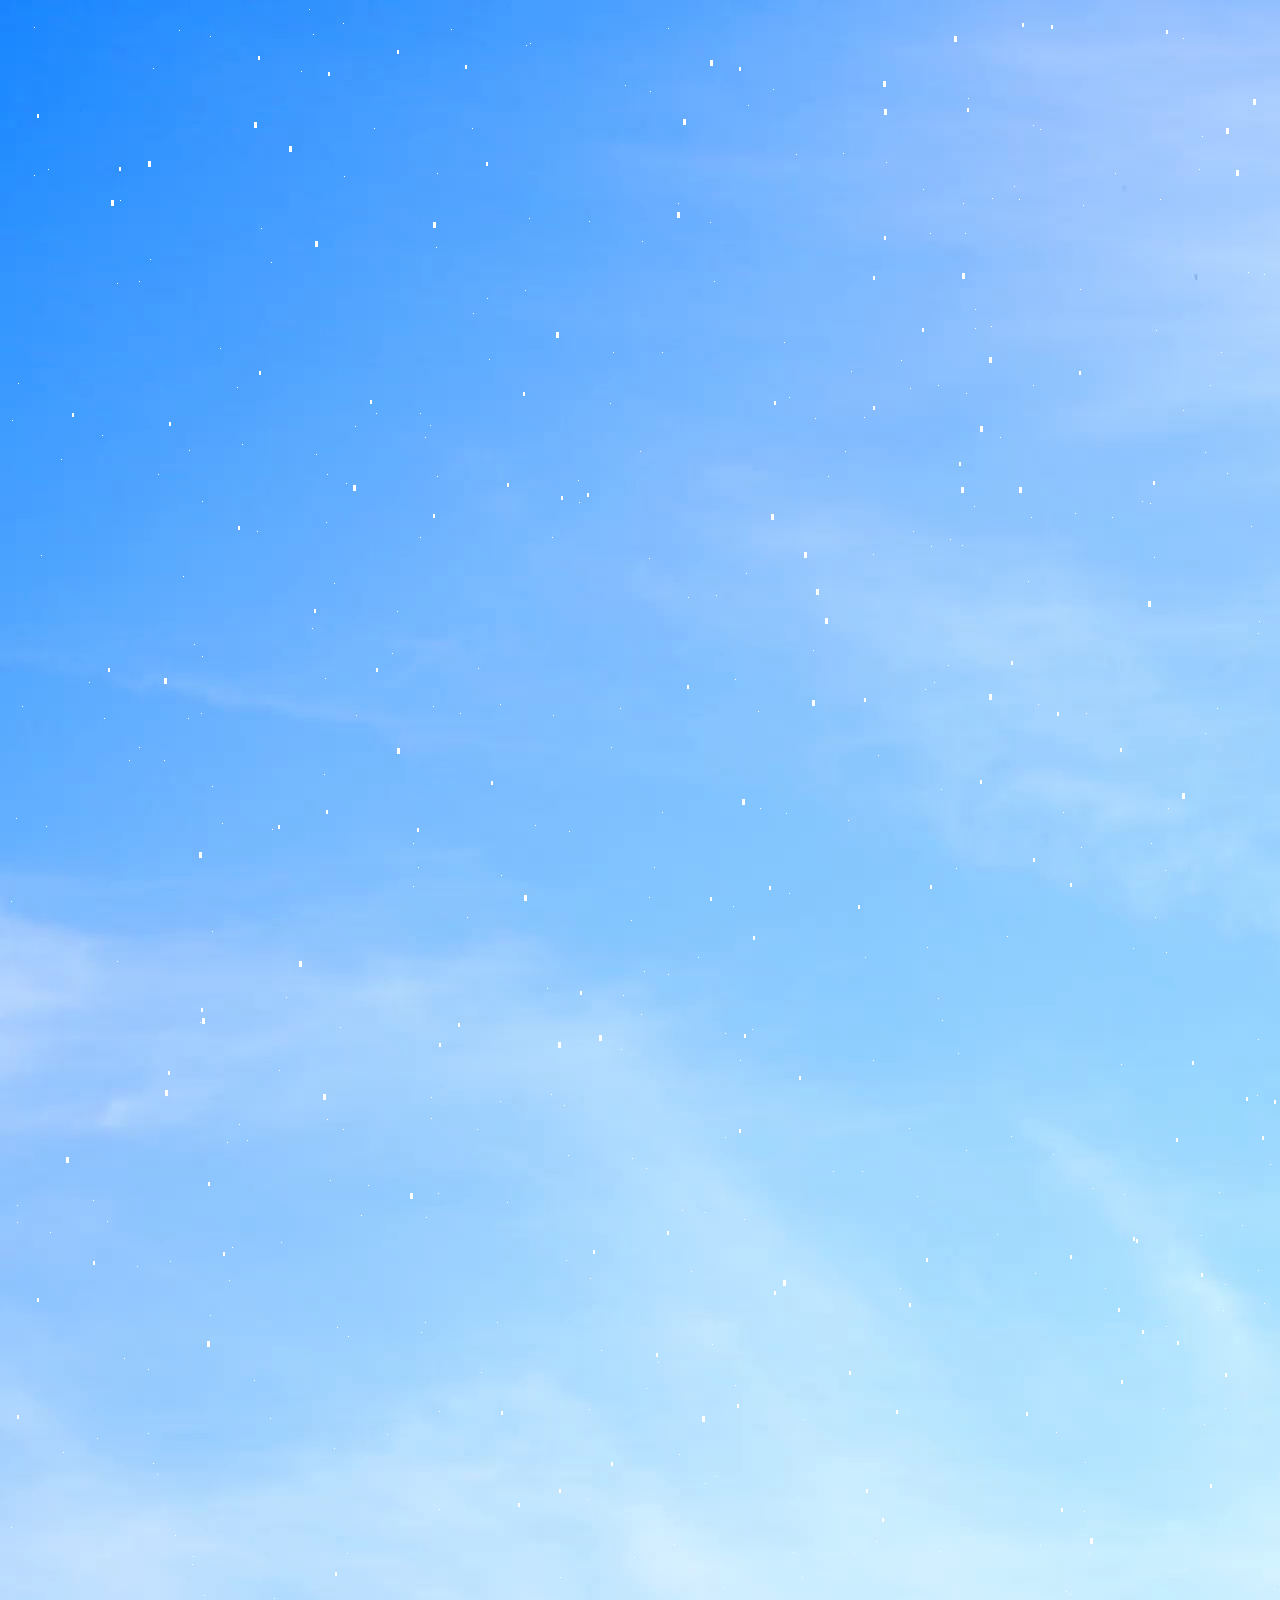
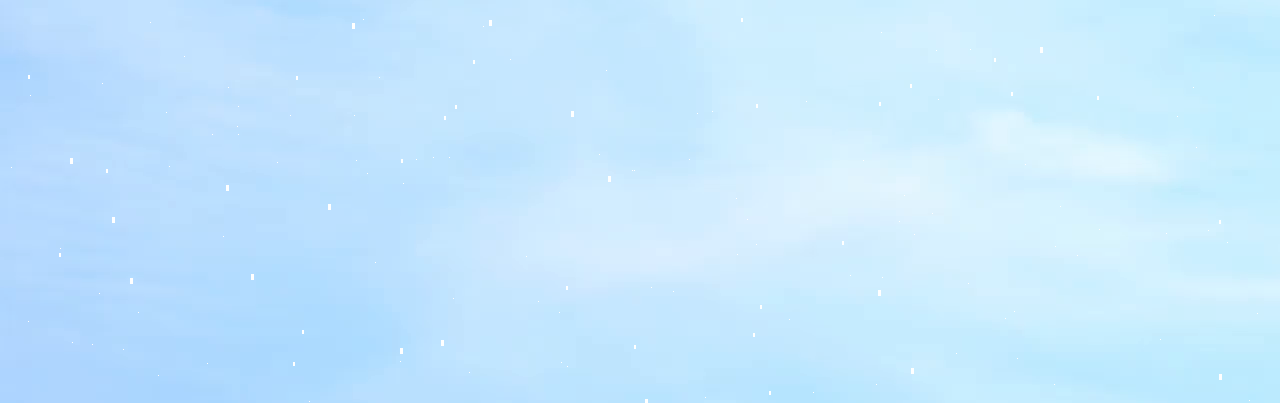
<file: background.html>
<!DOCTYPE html>
<html lang="en" >
<head>
  <meta charset="UTF-8">
	<title>My love</title>

  <link rel="stylesheet" href="background.css">


</head>
<style>

</style>
<body>

  <div id='stars'></div>
  <div id='stars2'></div>
  <div id='stars2'></div>
  
  <div id='stars3'></div>
  <div id='stars3'></div>
 


</body>
</html>
</file>
<file: background.css>
html {
  height: 100%;
  background: radial-gradient(ellipse at bottom, black 0%, black 100%);
 
  background-image: url(img/background1.png);
}
body{

}

#stars {
  width: 1px;
  height: 1px;
  background: transparent;
  box-shadow: 269px 1754px #FFF , 1414px 667px #FFF , 425px 698px #FFF , 1433px 811px #FFF , 355px 1611px #FFF , 1739px 1401px #FFF , 1274px 1289px #FFF , 930px 1691px #FFF , 957px 225px #FFF , 1374px 303px #FFF , 1922px 1581px #FFF , 81px 674px #FFF , 181px 442px #FFF , 1533px 1777px #FFF , 891px 1813px #FFF , 1329px 144px #FFF , 683px 1263px #FFF , 1502px 1491px #FFF , 142px 251px #FFF , 304px 620px #FFF , 418px 1209px #FFF , 1980px 661px #FFF , 224px 1239px #FFF , 428px 239px #FFF , 1423px 399px #FFF , 556px 1097px #FFF , 906px 1826px #FFF , 1967px 662px #FFF , 1621px 858px #FFF , 8px 810px #FFF , 129px 1258px #FFF , 263px 254px #FFF , 417px 1314px #FFF , 1853px 1751px #FFF , 1862px 1424px #FFF , 878px 154px #FFF , 1333px 278px #FFF , 1847px 407px #FFF , 1452px 1565px #FFF , 271px 1062px #FFF , 492px 1093px #FFF , 1077px 1454px #FFF , 1727px 1132px #FFF , 1721px 1128px #FFF , 1595px 1659px #FFF , 1750px 700px #FFF , 1972px 1914px #FFF , 1551px 968px #FFF , 551px 1904px #FFF , 149px 1466px #FFF , 1323px 1502px #FFF , 825px 1163px #FFF , 430px 1185px #FFF , 1803px 774px #FFF , 1215px 1302px #FFF , 1428px 320px #FFF , 919px 939px #FFF , 1475px 1036px #FFF , 1357px 1365px #FFF , 371px 1669px #FFF , 140px 1425px #FFF , 776px 334px #FFF , 1671px 1066px #FFF , 425px 1749px #FFF , 22px 1687px #FFF , 674px 1202px #FFF , 1486px 238px #FFF , 1047px 1838px #FFF , 301px 1px #FFF , 202px 28px #FFF , 642px 83px #FFF , 384px 645px #FFF , 1652px 1540px #FFF , 708px 587px #FFF , 4px 412px #FFF , 1684px 1786px #FFF , 1376px 204px #FFF , 1449px 1582px #FFF , 1638px 427px #FFF , 950px 1045px #FFF , 1572px 1936px #FFF , 641px 550px #FFF , 319px 1111px #FFF , 1017px 1756px #FFF , 1952px 1341px #FFF , 502px 1651px #FFF , 112px 192px #FFF , 744px 1021px #FFF , 429px 468px #FFF , 1155px 1400px #FFF , 332px 1019px #FFF , 1906px 1483px #FFF , 958px 385px #FFF , 499px 1194px #FFF , 1342px 919px #FFF , 1193px 1227px #FFF , 1045px 1146px #FFF , 1217px 1276px #FFF , 855px 1752px #FFF , 681px 1751px #FFF , 840px 812px #FFF , 1197px 725px #FFF , 492px 696px #FFF , 1824px 974px #FFF , 930px 377px #FFF , 856px 409px #FFF , 1702px 837px #FFF , 623px 912px #FFF , 1875px 1846px #FFF , 479px 290px #FFF , 785px 1544px #FFF , 1072px 281px #FFF , 1211px 1184px #FFF , 3px 1759px #FFF , 602px 395px #FFF , 1556px 1256px #FFF , 989px 1226px #FFF , 1052px 1798px #FFF , 717px 1129px #FFF , 109px 953px #FFF , 145px 60px #FFF , 1349px 287px #FFF , 359px 1765px #FFF , 465px 305px #FFF , 1465px 1418px #FFF , 1956px 197px #FFF , 1523px 1405px #FFF , 874px 1869px #FFF , 1759px 108px #FFF , 1381px 858px #FFF , 1990px 1345px #FFF , 1148px 322px #FFF , 1667px 1942px #FFF , 1295px 627px #FFF , 543px 1086px #FFF , 1113px 1056px #FFF , 1952px 262px #FFF , 954px 537px #FFF , 441px 1749px #FFF , 901px 1120px #FFF , 392px 1953px #FFF , 807px 410px #FFF , 1898px 314px #FFF , 909px 1188px #FFF , 145px 1455px #FFF , 121px 752px #FFF , 1158px 1318px #FFF , 42px 1224px #FFF , 1334px 1506px #FFF , 624px 1762px #FFF , 1365px 1548px #FFF , 727px 1377px #FFF , 366px 120px #FFF , 150px 466px #FFF , 1693px 24px #FFF , 89px 1430px #FFF , 1877px 1429px #FFF , 805px 642px #FFF , 1027px 1265px #FFF , 1687px 869px #FFF , 646px 859px #FFF , 53px 451px #FFF , 1823px 1381px #FFF , 1972px 29px #FFF , 445px 1890px #FFF , 1648px 773px #FFF , 752px 800px #FFF , 727px 671px #FFF , 1338px 466px #FFF , 184px 1556px #FFF , 1795px 756px #FFF , 1677px 1384px #FFF , 1783px 1195px #FFF , 1125px 940px #FFF , 194px 493px #FFF , 1939px 1532px #FFF , 636px 963px #FFF , 697px 1475px #FFF , 1091px 1821px #FFF , 229px 379px #FFF , 1833px 881px #FFF , 740px 97px #FFF , 1574px 619px #FFF , 335px 1121px #FFF , 379px 1426px #FFF , 1078px 705px #FFF , 545px 707px #FFF , 1003px 1128px #FFF , 1478px 64px #FFF , 820px 468px #FFF , 423px 1089px #FFF , 1158px 944px #FFF , 1009px 1950px #FFF , 340px 1328px #FFF , 1808px 1500px #FFF , 1062px 1586px #FFF , 1692px 217px #FFF , 346px 1707px #FFF , 1550px 645px #FFF , 9px 1214px #FFF , 633px 1006px #FFF , 1605px 1286px #FFF , 229px 1718px #FFF , 1006px 178px #FFF , 1256px 266px #FFF , 765px 81px #FFF , 1720px 740px #FFF , 1959px 412px #FFF , 1943px 579px #FFF , 1811px 1190px #FFF , 1973px 699px #FFF , 798px 1693px #FFF , 748px 1836px #FFF , 1922px 313px #FFF , 308px 446px #FFF , 329px 1319px #FFF , 1623px 726px #FFF , 130px 1904px #FFF , 1907px 1996px #FFF , 1097px 1280px #FFF , 559px 1958px #FFF , 353px 1207px #FFF , 230px 1698px #FFF , 750px 703px #FFF , 253px 220px #FFF , 579px 1491px #FFF , 1250px 625px #FFF , 984px 190px #FFF , 1703px 1244px #FFF , 1580px 401px #FFF , 1023px 509px #FFF , 1923px 1045px #FFF , 666px 1536px #FFF , 805px 1984px #FFF , 64px 1934px #FFF , 1466px 860px #FFF , 521px 210px #FFF , 1448px 448px #FFF , 1781px 420px #FFF , 1440px 1859px #FFF , 461px 1964px #FFF , 1291px 1443px #FFF , 158px 1704px #FFF , 999px 928px #FFF , 1923px 441px #FFF , 654px 344px #FFF , 654px 804px #FFF , 922px 225px #FFF , 335px 15px #FFF , 1984px 257px #FFF , 795px 1411px #FFF , 1188px 1739px #FFF , 1234px 1217px #FFF , 1386px 347px #FFF , 202px 1307px #FFF , 632px 443px #FFF , 725px 898px #FFF , 1539px 1031px #FFF , 131px 739px #FFF , 1266px 1580px #FFF , 1152px 191px #FFF , 835px 145px #FFF , 20px 1913px #FFF , 1738px 1511px #FFF , 960px 90px #FFF , 1626px 1493px #FFF , 1383px 319px #FFF , 846px 1545px #FFF , 38px 818px #FFF , 1591px 1402px #FFF , 902px 380px #FFF , 1500px 1520px #FFF , 1438px 93px #FFF , 870px 747px #FFF , 967px 320px #FFF , 581px 1401px #FFF , 1666px 748px #FFF , 1774px 1232px #FFF , 412px 529px #FFF , 26px 19px #FFF , 1793px 1452px #FFF , 1974px 1942px #FFF , 1025px 117px #FFF , 1273px 598px #FFF , 264px 821px #FFF , 109px 275px #FFF , 857px 949px #FFF , 1134px 493px #FFF , 942px 531px #FFF , 843px 363px #FFF , 422px 417px #FFF , 40px 161px #FFF , 1011px 191px #FFF , 171px 22px #FFF , 706px 273px #FFF , 1382px 1351px #FFF , 1503px 1499px #FFF , 1069px 1847px #FFF , 1521px 111px #FFF , 1599px 1483px #FFF , 962px 1641px #FFF , 14px 698px #FFF , 522px 35px #FFF , 1955px 473px #FFF , 940px 657px #FFF , 214px 815px #FFF , 1519px 1918px #FFF , 1107px 165px #FFF , 1219px 465px #FFF , 997px 1910px #FFF , 1814px 617px #FFF , 704px 1703px #FFF , 738px 565px #FFF , 204px 778px #FFF , 230px 1726px #FFF , 1020px 573px #FFF , 670px 195px #FFF , 33px 547px #FFF , 162px 1253px #FFF , 142px 1614px #FFF , 1842px 214px #FFF , 650px 1354px #FFF , 1886px 1037px #FFF , 1741px 1711px #FFF , 1250px 1262px #FFF , 660px 20px #FFF , 429px 165px #FFF , 1448px 51px #FFF , 626px 1762px #FFF , 660px 966px #FFF , 1046px 1976px #FFF , 1389px 1299px #FFF , 932px 1543px #FFF , 293px 63px #FFF , 1739px 261px #FFF , 1397px 841px #FFF , 582px 1270px #FFF , 215px 1828px #FFF , 192px 1014px #FFF , 1414px 961px #FFF , 1611px 263px #FFF , 605px 344px #FFF , 1718px 1732px #FFF , 10px 375px #FFF , 473px 1364px #FFF , 199px 1955px #FFF , 697px 1204px #FFF , 854px 1163px #FFF , 1943px 1086px #FFF , 781px 885px #FFF , 1781px 31px #FFF , 1874px 1086px #FFF , 1784px 727px #FFF , 239px 1132px #FFF , 55px 1444px #FFF , 196px 1587px #FFF , 1142px 495px #FFF , 338px 475px #FFF , 917px 681px #FFF , 593px 1342px #FFF , 613px 1041px #FFF , 1540px 1632px #FFF , 212px 340px #FFF , 1546px 1603px #FFF , 1030px 696px #FFF , 493px 867px #FFF , 367px 1854px #FFF , 1531px 861px #FFF , 336px 168px #FFF , 231px 1116px #FFF , 598px 1662px #FFF , 1241px 1992px #FFF , 689px 1705px #FFF , 794px 1569px #FFF , 1609px 15px #FFF , 1499px 1673px #FFF , 905px 523px #FFF , 1730px 1763px #FFF , 1459px 1387px #FFF , 892px 1280px #FFF , 1679px 1620px #FFF , 544px 529px #FFF , 1321px 1681px #FFF , 319px 466px #FFF , 131px 273px #FFF , 983px 318px #FFF , 1359px 417px #FFF , 464px 120px #FFF , 1568px 252px #FFF , 1810px 1254px #FFF , 1565px 1482px #FFF , 9px 1197px #FFF , 234px 436px #FFF , 1667px 1324px #FFF , 305px 26px #FFF , 266px 1590px #FFF , 626px 1549px #FFF , 1417px 1471px #FFF , 1520px 1823px #FFF , 915px 181px #FFF , 930px 990px #FFF , 1846px 1695px #FFF , 553px 1954px #FFF , 1332px 202px #FFF , 1025px 377px #FFF , 318px 514px #FFF , 326px 575px #FFF , 680px 589px #FFF , 395px 1775px #FFF , 728px 1790px #FFF , 1416px 510px #FFF , 914px 1997px #FFF , 1249px 1905px #FFF , 443px 21px #FFF , 1157px 862px #FFF , 1605px 1486px #FFF , 412px 405px #FFF , 1197px 444px #FFF , 1657px 928px #FFF , 326px 1440px #FFF , 1032px 1537px #FFF , 788px 146px #FFF , 185px 1548px #FFF , 1886px 587px #FFF , 475px 1618px #FFF , 1950px 1772px #FFF , 1948px 828px #FFF , 167px 1527px #FFF , 150px 1967px #FFF , 459px 909px #FFF , 481px 351px #FFF , 739px 1811px #FFF , 1213px 344px #FFF , 408px 1751px #FFF , 1779px 35px #FFF , 1947px 1792px #FFF , 249px 523px #FFF , 1196px 1416px #FFF , 175px 568px #FFF , 1946px 1783px #FFF , 1175px 30px #FFF , 865px 546px #FFF , 1487px 909px #FFF , 966px 498px #FFF , 603px 739px #FFF , 405px 878px #FFF , 1495px 582px #FFF , 1841px 745px #FFF , 1593px 324px #FFF , 1576px 912px #FFF , 1838px 1568px #FFF , 1666px 1100px #FFF , 570px 472px #FFF , 1620px 373px #FFF , 1753px 980px #FFF , 1618px 1978px #FFF , 26px 167px #FFF , 1441px 533px #FFF , 643px 1879px #FFF , 924px 1805px #FFF , 204px 1726px #FFF , 518px 37px #FFF , 729px 1846px #FFF , 1152px 1931px #FFF , 697px 1989px #FFF , 934px 1012px #FFF , 410px 859px #FFF , 262px 1410px #FFF , 389px 603px #FFF , 933px 781px #FFF , 1939px 494px #FFF , 1581px 1945px #FFF , 1185px 1679px #FFF , 868px 1976px #FFF , 1885px 609px #FFF , 1219px 1834px #FFF , 1429px 297px #FFF , 778px 805px #FFF , 896px 1787px #FFF , 1655px 1081px #FFF , 781px 389px #FFF , 1896px 1806px #FFF , 1076px 1503px #FFF , 115px 1941px #FFF , 518px 1848px #FFF , 1986px 1180px #FFF , 1866px 242px #FFF , 1920px 900px #FFF , 1723px 1263px #FFF , 470px 660px #FFF , 1177px 1561px #FFF , 161px 1758px #FFF , 893px 352px #FFF , 1896px 1871px #FFF , 1200px 1822px #FFF , 1601px 664px #FFF , 1407px 824px #FFF , 1691px 255px #FFF , 431px 1403px #FFF , 1194px 128px #FFF , 1249px 1087px #FFF , 1612px 576px #FFF , 1480px 782px #FFF , 368px 405px #FFF , 702px 214px #FFF , 1611px 641px #FFF , 1116px 1186px #FFF , 716px 1580px #FFF , 1663px 1852px #FFF , 1579px 84px #FFF , 220px 1679px #FFF , 1169px 1708px #FFF , 1908px 839px #FFF , 176px 1648px #FFF , 612px 700px #FFF , 1389px 1781px #FFF , 1849px 1761px #FFF , 1671px 1541px #FFF , 84px 1936px #FFF , 94px 427px #FFF , 1895px 1313px #FFF , 665px 1883px #FFF , 1324px 985px #FFF , 1104px 509px #FFF , 1055px 804px #FFF , 417px 429px #FFF , 96px 710px #FFF , 1597px 1437px #FFF , 736px 1211px #FFF , 1841px 484px #FFF , 560px 1147px #FFF , 948px 1945px #FFF , 530px 1893px #FFF , 717px 1025px #FFF , 1634px 1722px #FFF , 1143px 835px #FFF , 52px 1840px #FFF , 732px 1052px #FFF , 624px 1150px #FFF , 348px 707px #FFF , 85px 1192px #FFF , 1385px 1224px #FFF , 1953px 512px #FFF , 1536px 1566px #FFF , 591px 1746px #FFF , 1786px 862px #FFF , 1067px 505px #FFF , 348px 1752px #FFF , 690px 949px #FFF , 527px 817px #FFF , 1147px 909px #FFF , 1979px 502px #FFF , 423px 1110px #FFF , 193px 705px #FFF , 1284px 399px #FFF , 1657px 891px #FFF , 1206px 1607px #FFF , 91px 1885px #FFF , 1534px 618px #FFF , 273px 1234px #FFF , 1494px 1825px #FFF , 1262px 1156px #FFF , 1240px 264px #FFF , 948px 860px #FFF , 865px 1052px #FFF , 1340px 1762px #FFF , 558px 1252px #FFF , 1647px 987px #FFF , 347px 418px #FFF , 1386px 1466px #FFF , 3px 1519px #FFF , 955px 195px #FFF , 413px 1324px #FFF , 219px 1134px #FFF , 958px 1142px #FFF , 1250px 1031px #FFF , 671px 1446px #FFF , 1645px 456px #FFF , 1175px 402px #FFF , 1621px 425px #FFF , 1982px 336px #FFF , 1732px 191px #FFF , 1500px 672px #FFF , 1295px 747px #FFF , 452px 705px #FFF , 1987px 160px #FFF , 1372px 839px #FFF , 704px 1336px #FFF , 923px 538px #FFF , 1191px 161px #FFF , 99px 1213px #FFF , 1243px 518px #FFF , 1389px 1070px #FFF , 1081px 1545px #FFF , 1830px 1346px #FFF , 926px 674px #FFF , 1158px 1825px #FFF , 221px 1272px #FFF , 1743px 147px #FFF , 1789px 89px #FFF , 1619px 1579px #FFF , 960px 1875px #FFF , 842px 1867px #FFF , 1085px 1180px #FFF , 1006px 1903px #FFF , 1473px 1640px #FFF , 1393px 1549px #FFF , 1160px 800px #FFF , 1954px 350px #FFF , 615px 987px #FFF , 837px 443px #FFF , 708px 1468px #FFF , 140px 1361px #FFF , 94px 1675px #FFF , 2000px 1122px #FFF , 339px 1545px #FFF , 116px 1350px #FFF , 1401px 1718px #FFF , 180px 710px #FFF , 1456px 609px #FFF , 156px 752px #FFF , 638px 1380px #FFF , 1864px 1437px #FFF , 1146px 549px #FFF , 1714px 635px #FFF , 928px 1642px #FFF , 1497px 873px #FFF , 581px 213px #FFF , 1963px 1955px #FFF , 1464px 454px #FFF , 1209px 700px #FFF , 1982px 1420px #FFF , 1073px 839px #FFF , 1970px 414px #FFF , 561px 823px #FFF , 1305px 1106px #FFF , 1202px 377px #FFF , 431px 1501px #FFF , 316px 766px #FFF , 1309px 1048px #FFF , 1048px 1424px #FFF , 282px 1707px #FFF , 186px 636px #FFF , 194px 648px #FFF , 1976px 1608px #FFF , 1575px 1676px #FFF , 1256px 1295px #FFF , 967px 301px #FFF , 1592px 1873px #FFF , 1251px 613px #FFF , 1322px 938px #FFF , 992px 429px #FFF , 1032px 121px #FFF , 617px 77px #FFF , 517px 282px #FFF , 1683px 805px #FFF , 1908px 61px #FFF , 571px 494px #FFF , 641px 889px #FFF , 1981px 1311px #FFF , 1446px 9px #FFF , 781px 1911px #FFF , 1058px 1583px #FFF , 1937px 700px #FFF , 1468px 144px #FFF , 1549px 1927px #FFF , 1368px 461px #FFF , 1757px 344px #FFF , 1984px 624px #FFF , 278px 989px #FFF , 1381px 53px #FFF , 1217px 1400px #FFF , 1911px 707px #FFF , 1607px 691px #FFF , 1342px 381px #FFF , 3px 893px #FFF , 1970px 163px #FFF , 204px 923px #FFF , 1398px 1734px #FFF , 469px 1121px #FFF , 1351px 1060px #FFF , 868px 1533px #FFF , 317px 670px #FFF , 1834px 1348px #FFF , 1684px 2000px #FFF , 1549px 626px #FFF , 552px 1569px #FFF , 405px 835px #FFF , 489px 1314px #FFF , 1367px 1620px #FFF , 1075px 197px #FFF , 634px 233px #FFF , 1588px 1122px #FFF , 539px 980px #FFF , 1907px 576px #FFF , 360px 1177px #FFF , 873px 1624px #FFF , 322px 1172px #FFF , 246px 1372px #FFF , 638px 1160px #FFF;
  animation: animStar 50s linear infinite;
}
#stars:after {
  content: " ";
  position: absolute;
  top: 2000px;
  width: 1px;
  height: 1px;
  background: transparent;
  box-shadow: 269px 1754px #FFF , 1414px 667px #FFF , 425px 698px #FFF , 1433px 811px #FFF , 355px 1611px #FFF , 1739px 1401px #FFF , 1274px 1289px #FFF , 930px 1691px #FFF , 957px 225px #FFF , 1374px 303px #FFF , 1922px 1581px #FFF , 81px 674px #FFF , 181px 442px #FFF , 1533px 1777px #FFF , 891px 1813px #FFF , 1329px 144px #FFF , 683px 1263px #FFF , 1502px 1491px #FFF , 142px 251px #FFF , 304px 620px #FFF , 418px 1209px #FFF , 1980px 661px #FFF , 224px 1239px #FFF , 428px 239px #FFF , 1423px 399px #FFF , 556px 1097px #FFF , 906px 1826px #FFF , 1967px 662px #FFF , 1621px 858px #FFF , 8px 810px #FFF , 129px 1258px #FFF , 263px 254px #FFF , 417px 1314px #FFF , 1853px 1751px #FFF , 1862px 1424px #FFF , 878px 154px #FFF , 1333px 278px #FFF , 1847px 407px #FFF , 1452px 1565px #FFF , 271px 1062px #FFF , 492px 1093px #FFF , 1077px 1454px #FFF , 1727px 1132px #FFF , 1721px 1128px #FFF , 1595px 1659px #FFF , 1750px 700px #FFF , 1972px 1914px #FFF , 1551px 968px #FFF , 551px 1904px #FFF , 149px 1466px #FFF , 1323px 1502px #FFF , 825px 1163px #FFF , 430px 1185px #FFF , 1803px 774px #FFF , 1215px 1302px #FFF , 1428px 320px #FFF , 919px 939px #FFF , 1475px 1036px #FFF , 1357px 1365px #FFF , 371px 1669px #FFF , 140px 1425px #FFF , 776px 334px #FFF , 1671px 1066px #FFF , 425px 1749px #FFF , 22px 1687px #FFF , 674px 1202px #FFF , 1486px 238px #FFF , 1047px 1838px #FFF , 301px 1px #FFF , 202px 28px #FFF , 642px 83px #FFF , 384px 645px #FFF , 1652px 1540px #FFF , 708px 587px #FFF , 4px 412px #FFF , 1684px 1786px #FFF , 1376px 204px #FFF , 1449px 1582px #FFF , 1638px 427px #FFF , 950px 1045px #FFF , 1572px 1936px #FFF , 641px 550px #FFF , 319px 1111px #FFF , 1017px 1756px #FFF , 1952px 1341px #FFF , 502px 1651px #FFF , 112px 192px #FFF , 744px 1021px #FFF , 429px 468px #FFF , 1155px 1400px #FFF , 332px 1019px #FFF , 1906px 1483px #FFF , 958px 385px #FFF , 499px 1194px #FFF , 1342px 919px #FFF , 1193px 1227px #FFF , 1045px 1146px #FFF , 1217px 1276px #FFF , 855px 1752px #FFF , 681px 1751px #FFF , 840px 812px #FFF , 1197px 725px #FFF , 492px 696px #FFF , 1824px 974px #FFF , 930px 377px #FFF , 856px 409px #FFF , 1702px 837px #FFF , 623px 912px #FFF , 1875px 1846px #FFF , 479px 290px #FFF , 785px 1544px #FFF , 1072px 281px #FFF , 1211px 1184px #FFF , 3px 1759px #FFF , 602px 395px #FFF , 1556px 1256px #FFF , 989px 1226px #FFF , 1052px 1798px #FFF , 717px 1129px #FFF , 109px 953px #FFF , 145px 60px #FFF , 1349px 287px #FFF , 359px 1765px #FFF , 465px 305px #FFF , 1465px 1418px #FFF , 1956px 197px #FFF , 1523px 1405px #FFF , 874px 1869px #FFF , 1759px 108px #FFF , 1381px 858px #FFF , 1990px 1345px #FFF , 1148px 322px #FFF , 1667px 1942px #FFF , 1295px 627px #FFF , 543px 1086px #FFF , 1113px 1056px #FFF , 1952px 262px #FFF , 954px 537px #FFF , 441px 1749px #FFF , 901px 1120px #FFF , 392px 1953px #FFF , 807px 410px #FFF , 1898px 314px #FFF , 909px 1188px #FFF , 145px 1455px #FFF , 121px 752px #FFF , 1158px 1318px #FFF , 42px 1224px #FFF , 1334px 1506px #FFF , 624px 1762px #FFF , 1365px 1548px #FFF , 727px 1377px #FFF , 366px 120px #FFF , 150px 466px #FFF , 1693px 24px #FFF , 89px 1430px #FFF , 1877px 1429px #FFF , 805px 642px #FFF , 1027px 1265px #FFF , 1687px 869px #FFF , 646px 859px #FFF , 53px 451px #FFF , 1823px 1381px #FFF , 1972px 29px #FFF , 445px 1890px #FFF , 1648px 773px #FFF , 752px 800px #FFF , 727px 671px #FFF , 1338px 466px #FFF , 184px 1556px #FFF , 1795px 756px #FFF , 1677px 1384px #FFF , 1783px 1195px #FFF , 1125px 940px #FFF , 194px 493px #FFF , 1939px 1532px #FFF , 636px 963px #FFF , 697px 1475px #FFF , 1091px 1821px #FFF , 229px 379px #FFF , 1833px 881px #FFF , 740px 97px #FFF , 1574px 619px #FFF , 335px 1121px #FFF , 379px 1426px #FFF , 1078px 705px #FFF , 545px 707px #FFF , 1003px 1128px #FFF , 1478px 64px #FFF , 820px 468px #FFF , 423px 1089px #FFF , 1158px 944px #FFF , 1009px 1950px #FFF , 340px 1328px #FFF , 1808px 1500px #FFF , 1062px 1586px #FFF , 1692px 217px #FFF , 346px 1707px #FFF , 1550px 645px #FFF , 9px 1214px #FFF , 633px 1006px #FFF , 1605px 1286px #FFF , 229px 1718px #FFF , 1006px 178px #FFF , 1256px 266px #FFF , 765px 81px #FFF , 1720px 740px #FFF , 1959px 412px #FFF , 1943px 579px #FFF , 1811px 1190px #FFF , 1973px 699px #FFF , 798px 1693px #FFF , 748px 1836px #FFF , 1922px 313px #FFF , 308px 446px #FFF , 329px 1319px #FFF , 1623px 726px #FFF , 130px 1904px #FFF , 1907px 1996px #FFF , 1097px 1280px #FFF , 559px 1958px #FFF , 353px 1207px #FFF , 230px 1698px #FFF , 750px 703px #FFF , 253px 220px #FFF , 579px 1491px #FFF , 1250px 625px #FFF , 984px 190px #FFF , 1703px 1244px #FFF , 1580px 401px #FFF , 1023px 509px #FFF , 1923px 1045px #FFF , 666px 1536px #FFF , 805px 1984px #FFF , 64px 1934px #FFF , 1466px 860px #FFF , 521px 210px #FFF , 1448px 448px #FFF , 1781px 420px #FFF , 1440px 1859px #FFF , 461px 1964px #FFF , 1291px 1443px #FFF , 158px 1704px #FFF , 999px 928px #FFF , 1923px 441px #FFF , 654px 344px #FFF , 654px 804px #FFF , 922px 225px #FFF , 335px 15px #FFF , 1984px 257px #FFF , 795px 1411px #FFF , 1188px 1739px #FFF , 1234px 1217px #FFF , 1386px 347px #FFF , 202px 1307px #FFF , 632px 443px #FFF , 725px 898px #FFF , 1539px 1031px #FFF , 131px 739px #FFF , 1266px 1580px #FFF , 1152px 191px #FFF , 835px 145px #FFF , 20px 1913px #FFF , 1738px 1511px #FFF , 960px 90px #FFF , 1626px 1493px #FFF , 1383px 319px #FFF , 846px 1545px #FFF , 38px 818px #FFF , 1591px 1402px #FFF , 902px 380px #FFF , 1500px 1520px #FFF , 1438px 93px #FFF , 870px 747px #FFF , 967px 320px #FFF , 581px 1401px #FFF , 1666px 748px #FFF , 1774px 1232px #FFF , 412px 529px #FFF , 26px 19px #FFF , 1793px 1452px #FFF , 1974px 1942px #FFF , 1025px 117px #FFF , 1273px 598px #FFF , 264px 821px #FFF , 109px 275px #FFF , 857px 949px #FFF , 1134px 493px #FFF , 942px 531px #FFF , 843px 363px #FFF , 422px 417px #FFF , 40px 161px #FFF , 1011px 191px #FFF , 171px 22px #FFF , 706px 273px #FFF , 1382px 1351px #FFF , 1503px 1499px #FFF , 1069px 1847px #FFF , 1521px 111px #FFF , 1599px 1483px #FFF , 962px 1641px #FFF , 14px 698px #FFF , 522px 35px #FFF , 1955px 473px #FFF , 940px 657px #FFF , 214px 815px #FFF , 1519px 1918px #FFF , 1107px 165px #FFF , 1219px 465px #FFF , 997px 1910px #FFF , 1814px 617px #FFF , 704px 1703px #FFF , 738px 565px #FFF , 204px 778px #FFF , 230px 1726px #FFF , 1020px 573px #FFF , 670px 195px #FFF , 33px 547px #FFF , 162px 1253px #FFF , 142px 1614px #FFF , 1842px 214px #FFF , 650px 1354px #FFF , 1886px 1037px #FFF , 1741px 1711px #FFF , 1250px 1262px #FFF , 660px 20px #FFF , 429px 165px #FFF , 1448px 51px #FFF , 626px 1762px #FFF , 660px 966px #FFF , 1046px 1976px #FFF , 1389px 1299px #FFF , 932px 1543px #FFF , 293px 63px #FFF , 1739px 261px #FFF , 1397px 841px #FFF , 582px 1270px #FFF , 215px 1828px #FFF , 192px 1014px #FFF , 1414px 961px #FFF , 1611px 263px #FFF , 605px 344px #FFF , 1718px 1732px #FFF , 10px 375px #FFF , 473px 1364px #FFF , 199px 1955px #FFF , 697px 1204px #FFF , 854px 1163px #FFF , 1943px 1086px #FFF , 781px 885px #FFF , 1781px 31px #FFF , 1874px 1086px #FFF , 1784px 727px #FFF , 239px 1132px #FFF , 55px 1444px #FFF , 196px 1587px #FFF , 1142px 495px #FFF , 338px 475px #FFF , 917px 681px #FFF , 593px 1342px #FFF , 613px 1041px #FFF , 1540px 1632px #FFF , 212px 340px #FFF , 1546px 1603px #FFF , 1030px 696px #FFF , 493px 867px #FFF , 367px 1854px #FFF , 1531px 861px #FFF , 336px 168px #FFF , 231px 1116px #FFF , 598px 1662px #FFF , 1241px 1992px #FFF , 689px 1705px #FFF , 794px 1569px #FFF , 1609px 15px #FFF , 1499px 1673px #FFF , 905px 523px #FFF , 1730px 1763px #FFF , 1459px 1387px #FFF , 892px 1280px #FFF , 1679px 1620px #FFF , 544px 529px #FFF , 1321px 1681px #FFF , 319px 466px #FFF , 131px 273px #FFF , 983px 318px #FFF , 1359px 417px #FFF , 464px 120px #FFF , 1568px 252px #FFF , 1810px 1254px #FFF , 1565px 1482px #FFF , 9px 1197px #FFF , 234px 436px #FFF , 1667px 1324px #FFF , 305px 26px #FFF , 266px 1590px #FFF , 626px 1549px #FFF , 1417px 1471px #FFF , 1520px 1823px #FFF , 915px 181px #FFF , 930px 990px #FFF , 1846px 1695px #FFF , 553px 1954px #FFF , 1332px 202px #FFF , 1025px 377px #FFF , 318px 514px #FFF , 326px 575px #FFF , 680px 589px #FFF , 395px 1775px #FFF , 728px 1790px #FFF , 1416px 510px #FFF , 914px 1997px #FFF , 1249px 1905px #FFF , 443px 21px #FFF , 1157px 862px #FFF , 1605px 1486px #FFF , 412px 405px #FFF , 1197px 444px #FFF , 1657px 928px #FFF , 326px 1440px #FFF , 1032px 1537px #FFF , 788px 146px #FFF , 185px 1548px #FFF , 1886px 587px #FFF , 475px 1618px #FFF , 1950px 1772px #FFF , 1948px 828px #FFF , 167px 1527px #FFF , 150px 1967px #FFF , 459px 909px #FFF , 481px 351px #FFF , 739px 1811px #FFF , 1213px 344px #FFF , 408px 1751px #FFF , 1779px 35px #FFF , 1947px 1792px #FFF , 249px 523px #FFF , 1196px 1416px #FFF , 175px 568px #FFF , 1946px 1783px #FFF , 1175px 30px #FFF , 865px 546px #FFF , 1487px 909px #FFF , 966px 498px #FFF , 603px 739px #FFF , 405px 878px #FFF , 1495px 582px #FFF , 1841px 745px #FFF , 1593px 324px #FFF , 1576px 912px #FFF , 1838px 1568px #FFF , 1666px 1100px #FFF , 570px 472px #FFF , 1620px 373px #FFF , 1753px 980px #FFF , 1618px 1978px #FFF , 26px 167px #FFF , 1441px 533px #FFF , 643px 1879px #FFF , 924px 1805px #FFF , 204px 1726px #FFF , 518px 37px #FFF , 729px 1846px #FFF , 1152px 1931px #FFF , 697px 1989px #FFF , 934px 1012px #FFF , 410px 859px #FFF , 262px 1410px #FFF , 389px 603px #FFF , 933px 781px #FFF , 1939px 494px #FFF , 1581px 1945px #FFF , 1185px 1679px #FFF , 868px 1976px #FFF , 1885px 609px #FFF , 1219px 1834px #FFF , 1429px 297px #FFF , 778px 805px #FFF , 896px 1787px #FFF , 1655px 1081px #FFF , 781px 389px #FFF , 1896px 1806px #FFF , 1076px 1503px #FFF , 115px 1941px #FFF , 518px 1848px #FFF , 1986px 1180px #FFF , 1866px 242px #FFF , 1920px 900px #FFF , 1723px 1263px #FFF , 470px 660px #FFF , 1177px 1561px #FFF , 161px 1758px #FFF , 893px 352px #FFF , 1896px 1871px #FFF , 1200px 1822px #FFF , 1601px 664px #FFF , 1407px 824px #FFF , 1691px 255px #FFF , 431px 1403px #FFF , 1194px 128px #FFF , 1249px 1087px #FFF , 1612px 576px #FFF , 1480px 782px #FFF , 368px 405px #FFF , 702px 214px #FFF , 1611px 641px #FFF , 1116px 1186px #FFF , 716px 1580px #FFF , 1663px 1852px #FFF , 1579px 84px #FFF , 220px 1679px #FFF , 1169px 1708px #FFF , 1908px 839px #FFF , 176px 1648px #FFF , 612px 700px #FFF , 1389px 1781px #FFF , 1849px 1761px #FFF , 1671px 1541px #FFF , 84px 1936px #FFF , 94px 427px #FFF , 1895px 1313px #FFF , 665px 1883px #FFF , 1324px 985px #FFF , 1104px 509px #FFF , 1055px 804px #FFF , 417px 429px #FFF , 96px 710px #FFF , 1597px 1437px #FFF , 736px 1211px #FFF , 1841px 484px #FFF , 560px 1147px #FFF , 948px 1945px #FFF , 530px 1893px #FFF , 717px 1025px #FFF , 1634px 1722px #FFF , 1143px 835px #FFF , 52px 1840px #FFF , 732px 1052px #FFF , 624px 1150px #FFF , 348px 707px #FFF , 85px 1192px #FFF , 1385px 1224px #FFF , 1953px 512px #FFF , 1536px 1566px #FFF , 591px 1746px #FFF , 1786px 862px #FFF , 1067px 505px #FFF , 348px 1752px #FFF , 690px 949px #FFF , 527px 817px #FFF , 1147px 909px #FFF , 1979px 502px #FFF , 423px 1110px #FFF , 193px 705px #FFF , 1284px 399px #FFF , 1657px 891px #FFF , 1206px 1607px #FFF , 91px 1885px #FFF , 1534px 618px #FFF , 273px 1234px #FFF , 1494px 1825px #FFF , 1262px 1156px #FFF , 1240px 264px #FFF , 948px 860px #FFF , 865px 1052px #FFF , 1340px 1762px #FFF , 558px 1252px #FFF , 1647px 987px #FFF , 347px 418px #FFF , 1386px 1466px #FFF , 3px 1519px #FFF , 955px 195px #FFF , 413px 1324px #FFF , 219px 1134px #FFF , 958px 1142px #FFF , 1250px 1031px #FFF , 671px 1446px #FFF , 1645px 456px #FFF , 1175px 402px #FFF , 1621px 425px #FFF , 1982px 336px #FFF , 1732px 191px #FFF , 1500px 672px #FFF , 1295px 747px #FFF , 452px 705px #FFF , 1987px 160px #FFF , 1372px 839px #FFF , 704px 1336px #FFF , 923px 538px #FFF , 1191px 161px #FFF , 99px 1213px #FFF , 1243px 518px #FFF , 1389px 1070px #FFF , 1081px 1545px #FFF , 1830px 1346px #FFF , 926px 674px #FFF , 1158px 1825px #FFF , 221px 1272px #FFF , 1743px 147px #FFF , 1789px 89px #FFF , 1619px 1579px #FFF , 960px 1875px #FFF , 842px 1867px #FFF , 1085px 1180px #FFF , 1006px 1903px #FFF , 1473px 1640px #FFF , 1393px 1549px #FFF , 1160px 800px #FFF , 1954px 350px #FFF , 615px 987px #FFF , 837px 443px #FFF , 708px 1468px #FFF , 140px 1361px #FFF , 94px 1675px #FFF , 2000px 1122px #FFF , 339px 1545px #FFF , 116px 1350px #FFF , 1401px 1718px #FFF , 180px 710px #FFF , 1456px 609px #FFF , 156px 752px #FFF , 638px 1380px #FFF , 1864px 1437px #FFF , 1146px 549px #FFF , 1714px 635px #FFF , 928px 1642px #FFF , 1497px 873px #FFF , 581px 213px #FFF , 1963px 1955px #FFF , 1464px 454px #FFF , 1209px 700px #FFF , 1982px 1420px #FFF , 1073px 839px #FFF , 1970px 414px #FFF , 561px 823px #FFF , 1305px 1106px #FFF , 1202px 377px #FFF , 431px 1501px #FFF , 316px 766px #FFF , 1309px 1048px #FFF , 1048px 1424px #FFF , 282px 1707px #FFF , 186px 636px #FFF , 194px 648px #FFF , 1976px 1608px #FFF , 1575px 1676px #FFF , 1256px 1295px #FFF , 967px 301px #FFF , 1592px 1873px #FFF , 1251px 613px #FFF , 1322px 938px #FFF , 992px 429px #FFF , 1032px 121px #FFF , 617px 77px #FFF , 517px 282px #FFF , 1683px 805px #FFF , 1908px 61px #FFF , 571px 494px #FFF , 641px 889px #FFF , 1981px 1311px #FFF , 1446px 9px #FFF , 781px 1911px #FFF , 1058px 1583px #FFF , 1937px 700px #FFF , 1468px 144px #FFF , 1549px 1927px #FFF , 1368px 461px #FFF , 1757px 344px #FFF , 1984px 624px #FFF , 278px 989px #FFF , 1381px 53px #FFF , 1217px 1400px #FFF , 1911px 707px #FFF , 1607px 691px #FFF , 1342px 381px #FFF , 3px 893px #FFF , 1970px 163px #FFF , 204px 923px #FFF , 1398px 1734px #FFF , 469px 1121px #FFF , 1351px 1060px #FFF , 868px 1533px #FFF , 317px 670px #FFF , 1834px 1348px #FFF , 1684px 2000px #FFF , 1549px 626px #FFF , 552px 1569px #FFF , 405px 835px #FFF , 489px 1314px #FFF , 1367px 1620px #FFF , 1075px 197px #FFF , 634px 233px #FFF , 1588px 1122px #FFF , 539px 980px #FFF , 1907px 576px #FFF , 360px 1177px #FFF , 873px 1624px #FFF , 322px 1172px #FFF , 246px 1372px #FFF , 638px 1160px #FFF;
}

#stars2 {
  width: 2px;
  height: 2px;
  background: transparent;
  box-shadow: 748px 1695px #FFF , 659px 1222px #FFF , 1981px 182px #FFF , 1322px 1276px #FFF , 901px 1294px #FFF , 1398px 450px #FFF , 510px 1494px #FFF , 1351px 1990px #FFF , 1533px 405px #FFF , 1169px 1332px #FFF , 679px 676px #FFF , 1310px 405px #FFF , 1747px 1785px #FFF , 493px 1402px #FFF , 1813px 681px #FFF , 1968px 1922px #FFF , 1891px 859px #FFF , 270px 816px #FFF , 761px 877px #FFF , 761px 1982px #FFF , 318px 801px #FFF , 1168px 1129px #FFF , 389px 41px #FFF , 100px 659px #FFF , 1976px 1792px #FFF , 215px 1243px #FFF , 1549px 665px #FFF , 1443px 458px #FFF , 478px 153px #FFF , 1018px 1403px #FFF , 1510px 501px #FFF , 1857px 940px #FFF , 368px 659px #FFF , 1757px 76px #FFF , 251px 362px #FFF , 1043px 16px #FFF , 1550px 1860px #FFF , 745px 927px #FFF , 1458px 1568px #FFF , 1049px 703px #FFF , 902px 1675px #FFF , 1158px 21px #FFF , 1125px 1228px #FFF , 1062px 1246px #FFF , 1955px 1882px #FFF , 1370px 691px #FFF , 51px 1844px #FFF , 1643px 1254px #FFF , 731px 1120px #FFF , 874px 1509px #FFF , 888px 1401px #FFF , 1415px 577px #FFF , 841px 1362px #FFF , 702px 888px #FFF , 1711px 1539px #FFF , 160px 1062px #FFF , 1379px 885px #FFF , 626px 1936px #FFF , 64px 404px #FFF , 98px 1760px #FFF , 1217px 1364px #FFF , 1995px 1797px #FFF , 731px 58px #FFF , 1238px 1088px #FFF , 1110px 1299px #FFF , 161px 413px #FFF , 1202px 1475px #FFF , 1112px 739px #FFF , 752px 1896px #FFF , 1798px 3px #FFF , 1145px 472px #FFF , 729px 1395px #FFF , 1713px 941px #FFF , 436px 1707px #FFF , 1745px 1523px #FFF , 193px 999px #FFF , 1089px 1687px #FFF , 922px 876px #FFF , 1996px 694px #FFF , 914px 319px #FFF , 1053px 1499px #FFF , 320px 63px #FFF , 1638px 1915px #FFF , 1489px 874px #FFF , 850px 896px #FFF , 447px 1696px #FFF , 858px 1480px #FFF , 1367px 1743px #FFF , 499px 474px #FFF , 1617px 1396px #FFF , 1706px 45px #FFF , 553px 487px #FFF , 876px 227px #FFF , 1327px 80px #FFF , 1457px 27px #FFF , 431px 1034px #FFF , 327px 1563px #FFF , 986px 1649px #FFF , 1025px 849px #FFF , 1128px 1230px #FFF , 1638px 1694px #FFF , 972px 771px #FFF , 1374px 1750px #FFF , 1862px 224px #FFF , 1441px 1195px #FFF , 865px 267px #FFF , 1380px 1924px #FFF , 871px 1693px #FFF , 457px 56px #FFF , 1885px 135px #FFF , 1444px 1177px #FFF , 551px 1480px #FFF , 250px 47px #FFF , 29px 1289px #FFF , 1361px 737px #FFF , 1414px 1943px #FFF , 1769px 631px #FFF , 1575px 1992px #FFF , 1184px 1052px #FFF , 1911px 1725px #FFF , 1933px 1434px #FFF , 1616px 36px #FFF , 1960px 374px #FFF , 1254px 1127px #FFF , 766px 392px #FFF , 1266px 1091px #FFF , 585px 1241px #FFF , 1134px 1321px #FFF , 1695px 671px #FFF , 1972px 594px #FFF , 1193px 1264px #FFF , 1384px 199px #FFF , 9px 1406px #FFF , 1982px 491px #FFF , 1882px 177px #FFF , 111px 158px #FFF , 393px 1750px #FFF , 1071px 362px #FFF , 951px 453px #FFF , 1211px 1811px #FFF , 834px 1832px #FFF , 579px 484px #FFF , 1791px 1961px #FFF , 1498px 1765px #FFF , 409px 819px #FFF , 918px 1249px #FFF , 1380px 220px #FFF , 465px 1651px #FFF , 306px 600px #FFF , 515px 383px #FFF , 20px 1666px #FFF , 483px 772px #FFF , 1837px 959px #FFF , 1280px 913px #FFF , 200px 1173px #FFF , 285px 1953px #FFF , 791px 1067px #FFF , 1558px 1590px #FFF , 1811px 1315px #FFF , 1954px 807px #FFF , 856px 689px #FFF , 1768px 577px #FFF , 1003px 1683px #FFF , 865px 397px #FFF , 1432px 1964px #FFF , 1779px 1477px #FFF , 1003px 652px #FFF , 85px 1252px #FFF , 1683px 843px #FFF , 733px 1609px #FFF , 1415px 1753px #FFF , 362px 391px #FFF , 1113px 1371px #FFF , 745px 1924px #FFF , 1272px 455px #FFF , 572px 982px #FFF , 648px 1344px #FFF , 425px 505px #FFF , 959px 99px #FFF , 1698px 202px #FFF , 1878px 468px #FFF , 1800px 205px #FFF , 1062px 874px #FFF , 766px 1282px #FFF , 736px 1025px #FFF , 450px 1014px #FFF , 1014px 14px #FFF , 288px 1667px #FFF , 603px 1453px #FFF , 1543px 1114px #FFF , 1692px 1718px #FFF , 1371px 933px #FFF , 1891px 1203px #FFF , 1372px 317px #FFF , 294px 1921px #FFF , 1478px 525px #FFF , 29px 105px #FFF , 230px 517px #FFF , 1435px 1057px #FFF , 558px 1877px #FFF;
  animation: animStar 100s linear infinite;
}
#stars2:after {
  content: " ";
  position: absolute;
  top: 2000px;
  width: 2px;
  height: 2px;
  background: transparent;
  box-shadow: 748px 1695px #FFF , 659px 1222px #FFF , 1981px 182px #FFF , 1322px 1276px #FFF , 901px 1294px #FFF , 1398px 450px #FFF , 510px 1494px #FFF , 1351px 1990px #FFF , 1533px 405px #FFF , 1169px 1332px #FFF , 679px 676px #FFF , 1310px 405px #FFF , 1747px 1785px #FFF , 493px 1402px #FFF , 1813px 681px #FFF , 1968px 1922px #FFF , 1891px 859px #FFF , 270px 816px #FFF , 761px 877px #FFF , 761px 1982px #FFF , 318px 801px #FFF , 1168px 1129px #FFF , 389px 41px #FFF , 100px 659px #FFF , 1976px 1792px #FFF , 215px 1243px #FFF , 1549px 665px #FFF , 1443px 458px #FFF , 478px 153px #FFF , 1018px 1403px #FFF , 1510px 501px #FFF , 1857px 940px #FFF , 368px 659px #FFF , 1757px 76px #FFF , 251px 362px #FFF , 1043px 16px #FFF , 1550px 1860px #FFF , 745px 927px #FFF , 1458px 1568px #FFF , 1049px 703px #FFF , 902px 1675px #FFF , 1158px 21px #FFF , 1125px 1228px #FFF , 1062px 1246px #FFF , 1955px 1882px #FFF , 1370px 691px #FFF , 51px 1844px #FFF , 1643px 1254px #FFF , 731px 1120px #FFF , 874px 1509px #FFF , 888px 1401px #FFF , 1415px 577px #FFF , 841px 1362px #FFF , 702px 888px #FFF , 1711px 1539px #FFF , 160px 1062px #FFF , 1379px 885px #FFF , 626px 1936px #FFF , 64px 404px #FFF , 98px 1760px #FFF , 1217px 1364px #FFF , 1995px 1797px #FFF , 731px 58px #FFF , 1238px 1088px #FFF , 1110px 1299px #FFF , 161px 413px #FFF , 1202px 1475px #FFF , 1112px 739px #FFF , 752px 1896px #FFF , 1798px 3px #FFF , 1145px 472px #FFF , 729px 1395px #FFF , 1713px 941px #FFF , 436px 1707px #FFF , 1745px 1523px #FFF , 193px 999px #FFF , 1089px 1687px #FFF , 922px 876px #FFF , 1996px 694px #FFF , 914px 319px #FFF , 1053px 1499px #FFF , 320px 63px #FFF , 1638px 1915px #FFF , 1489px 874px #FFF , 850px 896px #FFF , 447px 1696px #FFF , 858px 1480px #FFF , 1367px 1743px #FFF , 499px 474px #FFF , 1617px 1396px #FFF , 1706px 45px #FFF , 553px 487px #FFF , 876px 227px #FFF , 1327px 80px #FFF , 1457px 27px #FFF , 431px 1034px #FFF , 327px 1563px #FFF , 986px 1649px #FFF , 1025px 849px #FFF , 1128px 1230px #FFF , 1638px 1694px #FFF , 972px 771px #FFF , 1374px 1750px #FFF , 1862px 224px #FFF , 1441px 1195px #FFF , 865px 267px #FFF , 1380px 1924px #FFF , 871px 1693px #FFF , 457px 56px #FFF , 1885px 135px #FFF , 1444px 1177px #FFF , 551px 1480px #FFF , 250px 47px #FFF , 29px 1289px #FFF , 1361px 737px #FFF , 1414px 1943px #FFF , 1769px 631px #FFF , 1575px 1992px #FFF , 1184px 1052px #FFF , 1911px 1725px #FFF , 1933px 1434px #FFF , 1616px 36px #FFF , 1960px 374px #FFF , 1254px 1127px #FFF , 766px 392px #FFF , 1266px 1091px #FFF , 585px 1241px #FFF , 1134px 1321px #FFF , 1695px 671px #FFF , 1972px 594px #FFF , 1193px 1264px #FFF , 1384px 199px #FFF , 9px 1406px #FFF , 1982px 491px #FFF , 1882px 177px #FFF , 111px 158px #FFF , 393px 1750px #FFF , 1071px 362px #FFF , 951px 453px #FFF , 1211px 1811px #FFF , 834px 1832px #FFF , 579px 484px #FFF , 1791px 1961px #FFF , 1498px 1765px #FFF , 409px 819px #FFF , 918px 1249px #FFF , 1380px 220px #FFF , 465px 1651px #FFF , 306px 600px #FFF , 515px 383px #FFF , 20px 1666px #FFF , 483px 772px #FFF , 1837px 959px #FFF , 1280px 913px #FFF , 200px 1173px #FFF , 285px 1953px #FFF , 791px 1067px #FFF , 1558px 1590px #FFF , 1811px 1315px #FFF , 1954px 807px #FFF , 856px 689px #FFF , 1768px 577px #FFF , 1003px 1683px #FFF , 865px 397px #FFF , 1432px 1964px #FFF , 1779px 1477px #FFF , 1003px 652px #FFF , 85px 1252px #FFF , 1683px 843px #FFF , 733px 1609px #FFF , 1415px 1753px #FFF , 362px 391px #FFF , 1113px 1371px #FFF , 745px 1924px #FFF , 1272px 455px #FFF , 572px 982px #FFF , 648px 1344px #FFF , 425px 505px #FFF , 959px 99px #FFF , 1698px 202px #FFF , 1878px 468px #FFF , 1800px 205px #FFF , 1062px 874px #FFF , 766px 1282px #FFF , 736px 1025px #FFF , 450px 1014px #FFF , 1014px 14px #FFF , 288px 1667px #FFF , 603px 1453px #FFF , 1543px 1114px #FFF , 1692px 1718px #FFF , 1371px 933px #FFF , 1891px 1203px #FFF , 1372px 317px #FFF , 294px 1921px #FFF , 1478px 525px #FFF , 29px 105px #FFF , 230px 517px #FFF , 1435px 1057px #FFF , 558px 1877px #FFF;
}

#stars3 {
  width: 3px;
  height: 3px;
  background: transparent;
  box-shadow: 1827px 156px #FFF , 1706px 1067px #FFF , 702px 47px #FFF , 218px 1772px #FFF , 58px 1144px #FFF , 516px 882px #FFF , 1455px 318px #FFF , 433px 1927px #FFF , 600px 1763px #FFF , 1714px 327px #FFF , 796px 539px #FFF , 62px 1745px #FFF , 1838px 929px #FFF , 1955px 707px #FFF , 1566px 1425px #FFF , 763px 501px #FFF , 1741px 1845px #FFF , 1427px 67px #FFF , 157px 1077px #FFF , 1718px 59px #FFF , 1307px 1706px #FFF , 981px 344px #FFF , 1605px 1550px #FFF , 156px 665px #FFF , 875px 68px #FFF , 1375px 348px #FFF , 246px 109px #FFF , 563px 1698px #FFF , 1657px 1222px #FFF , 307px 228px #FFF , 392px 1935px #FFF , 1327px 586px #FFF , 1211px 1961px #FFF , 1760px 274px #FFF , 1619px 1100px #FFF , 281px 133px #FFF , 243px 1861px #FFF , 876px 96px #FFF , 1730px 873px #FFF , 817px 605px #FFF , 1778px 911px #FFF , 1642px 1262px #FFF , 1011px 474px #FFF , 903px 1955px #FFF , 1620px 1332px #FFF , 808px 576px #FFF , 402px 1180px #FFF , 1592px 253px #FFF , 122px 1865px #FFF , 345px 472px #FFF , 1140px 588px #FFF , 550px 1029px #FFF , 344px 1610px #FFF , 870px 1877px #FFF , 1228px 157px #FFF , 981px 681px #FFF , 425px 209px #FFF , 1795px 785px #FFF , 1245px 86px #FFF , 804px 687px #FFF , 291px 948px #FFF , 591px 1022px #FFF , 1556px 803px #FFF , 140px 148px #FFF , 103px 187px #FFF , 694px 1403px #FFF , 1993px 270px #FFF , 104px 1804px #FFF , 548px 319px #FFF , 199px 1328px #FFF , 320px 1791px #FFF , 194px 1005px #FFF , 191px 839px #FFF , 734px 786px #FFF , 953px 474px #FFF , 1779px 1521px #FFF , 1591px 441px #FFF , 1497px 132px #FFF , 1032px 1634px #FFF , 972px 413px #FFF , 1174px 780px #FFF , 1378px 1223px #FFF , 389px 735px #FFF , 1587px 1566px #FFF , 1550px 995px #FFF , 1218px 115px #FFF , 1664px 706px #FFF , 775px 1267px #FFF , 1598px 688px #FFF , 1475px 108px #FFF , 637px 1986px #FFF , 315px 1081px #FFF , 1956px 1737px #FFF , 954px 260px #FFF , 946px 23px #FFF , 481px 1607px #FFF , 1082px 1525px #FFF , 1896px 1266px #FFF , 675px 106px #FFF , 669px 199px #FFF;
  animation: animStar 150s linear infinite;
}
#stars3:after {
  content: " ";
  position: absolute;
  top: 2000px;
  width: 3px;
  height: 3px;
  background: transparent;
  box-shadow: 1827px 156px #FFF , 1706px 1067px #FFF , 702px 47px #FFF , 218px 1772px #FFF , 58px 1144px #FFF , 516px 882px #FFF , 1455px 318px #FFF , 433px 1927px #FFF , 600px 1763px #FFF , 1714px 327px #FFF , 796px 539px #FFF , 62px 1745px #FFF , 1838px 929px #FFF , 1955px 707px #FFF , 1566px 1425px #FFF , 763px 501px #FFF , 1741px 1845px #FFF , 1427px 67px #FFF , 157px 1077px #FFF , 1718px 59px #FFF , 1307px 1706px #FFF , 981px 344px #FFF , 1605px 1550px #FFF , 156px 665px #FFF , 875px 68px #FFF , 1375px 348px #FFF , 246px 109px #FFF , 563px 1698px #FFF , 1657px 1222px #FFF , 307px 228px #FFF , 392px 1935px #FFF , 1327px 586px #FFF , 1211px 1961px #FFF , 1760px 274px #FFF , 1619px 1100px #FFF , 281px 133px #FFF , 243px 1861px #FFF , 876px 96px #FFF , 1730px 873px #FFF , 817px 605px #FFF , 1778px 911px #FFF , 1642px 1262px #FFF , 1011px 474px #FFF , 903px 1955px #FFF , 1620px 1332px #FFF , 808px 576px #FFF , 402px 1180px #FFF , 1592px 253px #FFF , 122px 1865px #FFF , 345px 472px #FFF , 1140px 588px #FFF , 550px 1029px #FFF , 344px 1610px #FFF , 870px 1877px #FFF , 1228px 157px #FFF , 981px 681px #FFF , 425px 209px #FFF , 1795px 785px #FFF , 1245px 86px #FFF , 804px 687px #FFF , 291px 948px #FFF , 591px 1022px #FFF , 1556px 803px #FFF , 140px 148px #FFF , 103px 187px #FFF , 694px 1403px #FFF , 1993px 270px #FFF , 104px 1804px #FFF , 548px 319px #FFF , 199px 1328px #FFF , 320px 1791px #FFF , 194px 1005px #FFF , 191px 839px #FFF , 734px 786px #FFF , 953px 474px #FFF , 1779px 1521px #FFF , 1591px 441px #FFF , 1497px 132px #FFF , 1032px 1634px #FFF , 972px 413px #FFF , 1174px 780px #FFF , 1378px 1223px #FFF , 389px 735px #FFF , 1587px 1566px #FFF , 1550px 995px #FFF , 1218px 115px #FFF , 1664px 706px #FFF , 775px 1267px #FFF , 1598px 688px #FFF , 1475px 108px #FFF , 637px 1986px #FFF , 315px 1081px #FFF , 1956px 1737px #FFF , 954px 260px #FFF , 946px 23px #FFF , 481px 1607px #FFF , 1082px 1525px #FFF , 1896px 1266px #FFF , 675px 106px #FFF , 669px 199px #FFF;
}



@keyframes animStar {
  from {
    transform: translateY(0px);
  }
  to {
    transform: translateY(-2000px);
  }
}
</file>
